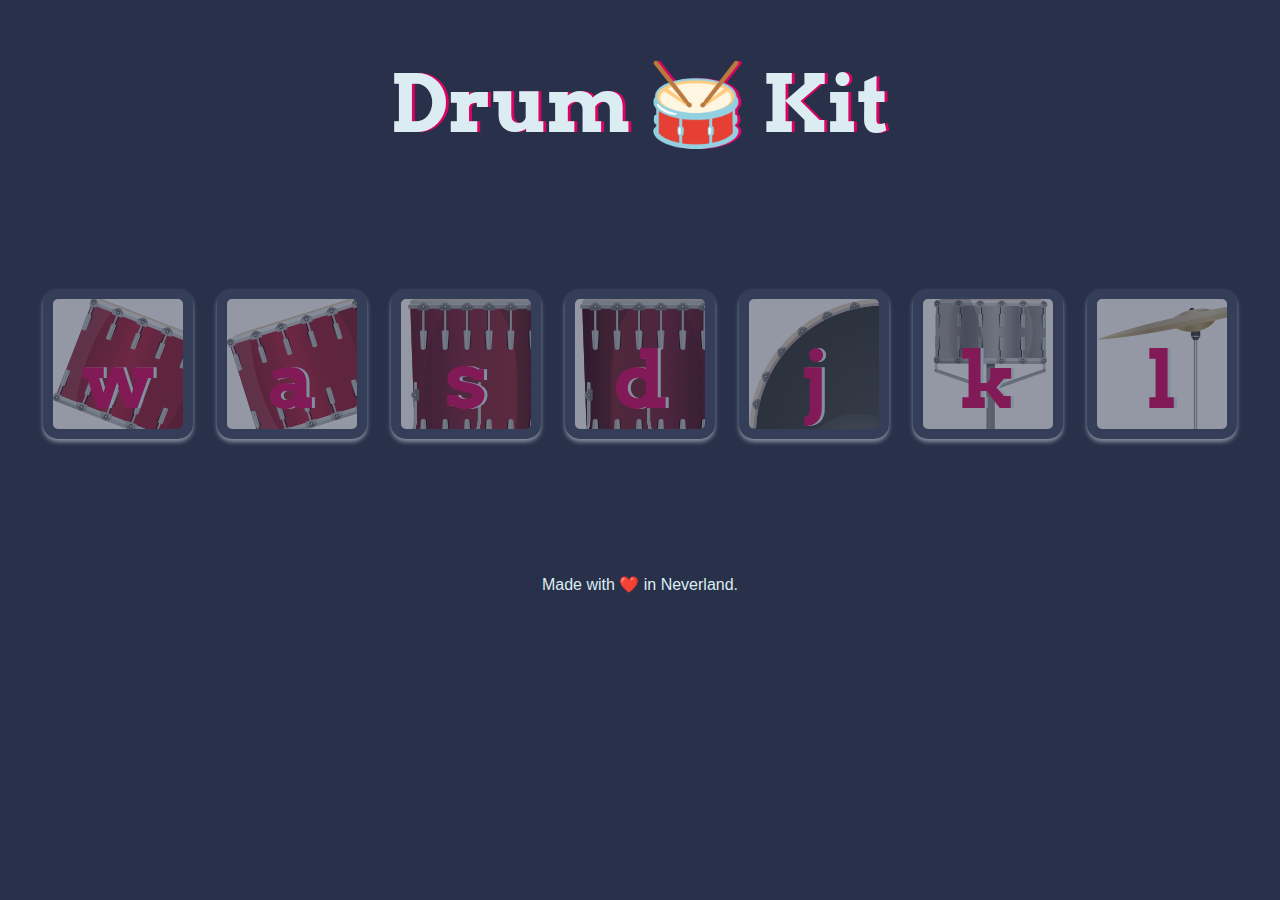
<file: drumroll/index.html>
<!DOCTYPE html>
<html lang="en" dir="ltr">

<head>
  <meta charset="utf-8">
  <title>Drum Kit</title>
  <link rel="stylesheet" href="styles.css">
  <link href="https://fonts.googleapis.com/css?family=Arvo" rel="stylesheet">
</head>

<body>

  <h1 id="title">Drum 🥁 Kit</h1>
  <div class="set">
    <button class="w drum pressed">w</button>
    <button class="a drum pressed">a</button>
    <button class="s drum pressed">s</button>
    <button class="d drum pressed">d</button>
    <button class="j drum pressed">j</button>
    <button class="k drum pressed">k</button>
    <button class="l drum pressed">l</button>
  </div>


  <footer>
    Made with ❤️ in Neverland.
  </footer>
</body>
<script src="index.js"></script>

</html>
</file>
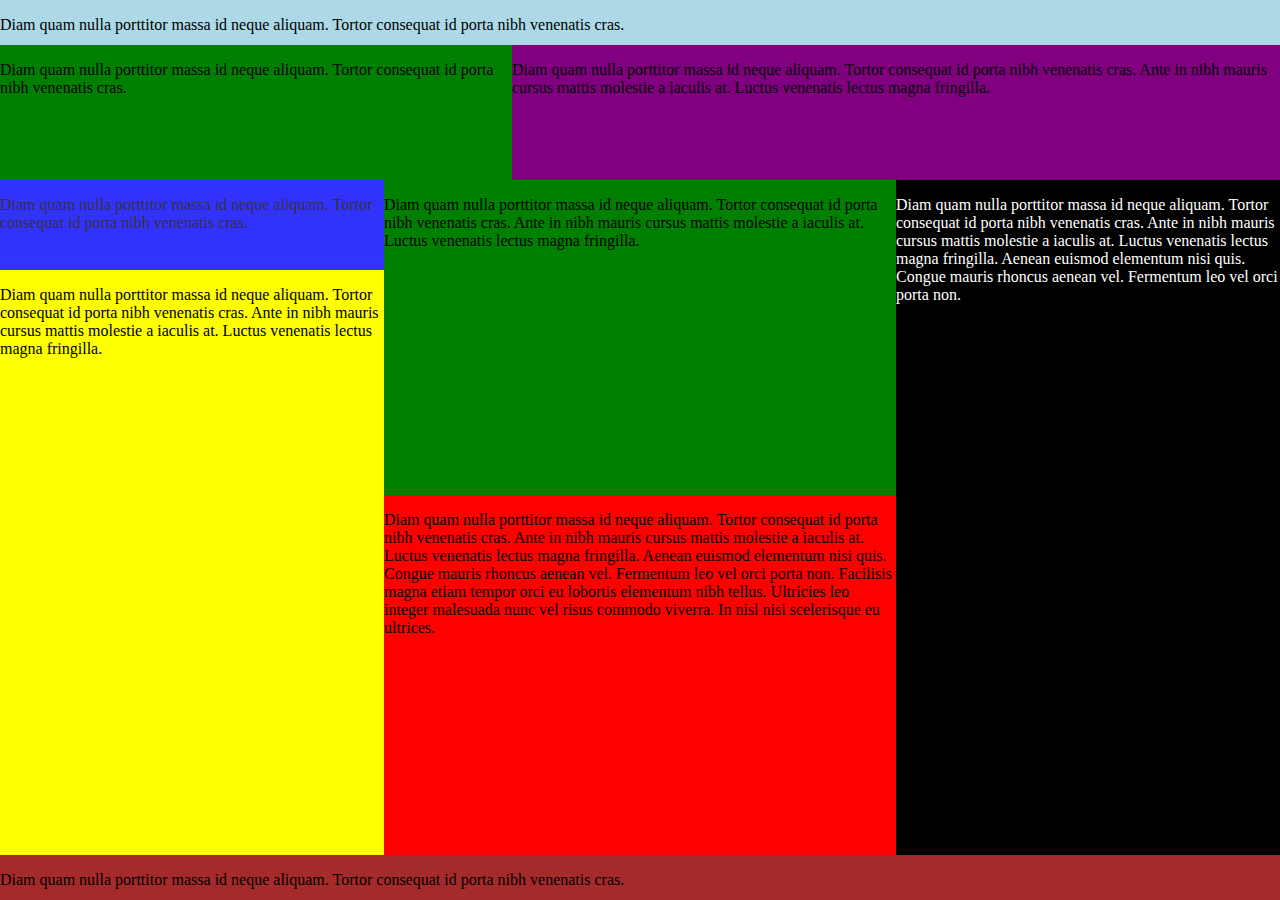
<file: kursinis/index.html>
<!DOCTYPE html>
<html lang="lt">

<head>
  <meta charset="UTF-8" />
  <title>Kursinis</title>
  <meta http-equiv="X-UA-Compatible" content="IE=edge">
  <meta name="viewport" content="width=device-width, initial-scale=1.0">
  <link rel="stylesheet" href="CSS/styles.css" />
</head>

<body>
  <div class="grid">
    <div class="pirmas">
      <p>
        Diam quam nulla porttitor massa id neque aliquam. Tortor consequat id porta nibh venenatis cras.
      </p>
    </div>
    <div class="antras">
      <p>
        Diam quam nulla porttitor massa id neque aliquam. Tortor consequat id porta nibh venenatis cras.
      </p>
    </div>
    <div class="trecias">
      <p>
        Diam quam nulla porttitor massa id neque aliquam. Tortor consequat id porta nibh venenatis cras. Ante in nibh mauris cursus mattis molestie a iaculis at. Luctus venenatis lectus magna fringilla.
      </p>
    </div>
    <div class="ketvirtas">
      <p>
        Diam quam nulla porttitor massa id neque aliquam. Tortor consequat id porta nibh venenatis cras.
      </p>
    </div>
    <div class="penktas">
      <p>
        Diam quam nulla porttitor massa id neque aliquam. Tortor consequat id porta nibh venenatis cras. Ante in nibh mauris cursus mattis molestie a iaculis at. Luctus venenatis lectus magna fringilla.
      </p>
    </div>
    <div class="sestas">
      <p>
        Diam quam nulla porttitor massa id neque aliquam. Tortor consequat id porta nibh venenatis cras. Ante in nibh mauris cursus mattis molestie a iaculis at. Luctus venenatis lectus magna fringilla.
      </p>
      </div>
    <div class="septintas">
      <p>
        Diam quam nulla porttitor massa id neque aliquam. Tortor consequat id porta nibh venenatis cras. Ante in nibh mauris cursus mattis molestie a iaculis at. Luctus venenatis lectus magna fringilla. Aenean euismod elementum nisi quis. Congue
        mauris rhoncus aenean vel. Fermentum leo vel orci porta non. Facilisis magna etiam tempor orci eu lobortis elementum nibh tellus. Ultricies leo integer malesuada nunc vel risus commodo viverra. In nisl nisi scelerisque eu ultrices.
      </p>
    </div>
    <div class="astuntas">
      <p class="puls">
        Diam quam nulla porttitor massa id neque aliquam. Tortor consequat id porta nibh venenatis cras. Ante in nibh mauris cursus mattis molestie a iaculis at. Luctus venenatis lectus magna fringilla. Aenean euismod elementum nisi quis. Congue
        mauris rhoncus aenean vel. Fermentum leo vel orci porta non.
      </p>
    </div>
    <div class="devintas">
    <p>
      Diam quam nulla porttitor massa id neque aliquam. Tortor consequat id porta nibh venenatis cras.
    </p>
  </div>
  </div>
</body>
<script src="/kursinis/JAVA/index.js"></script>

</html>
</file>
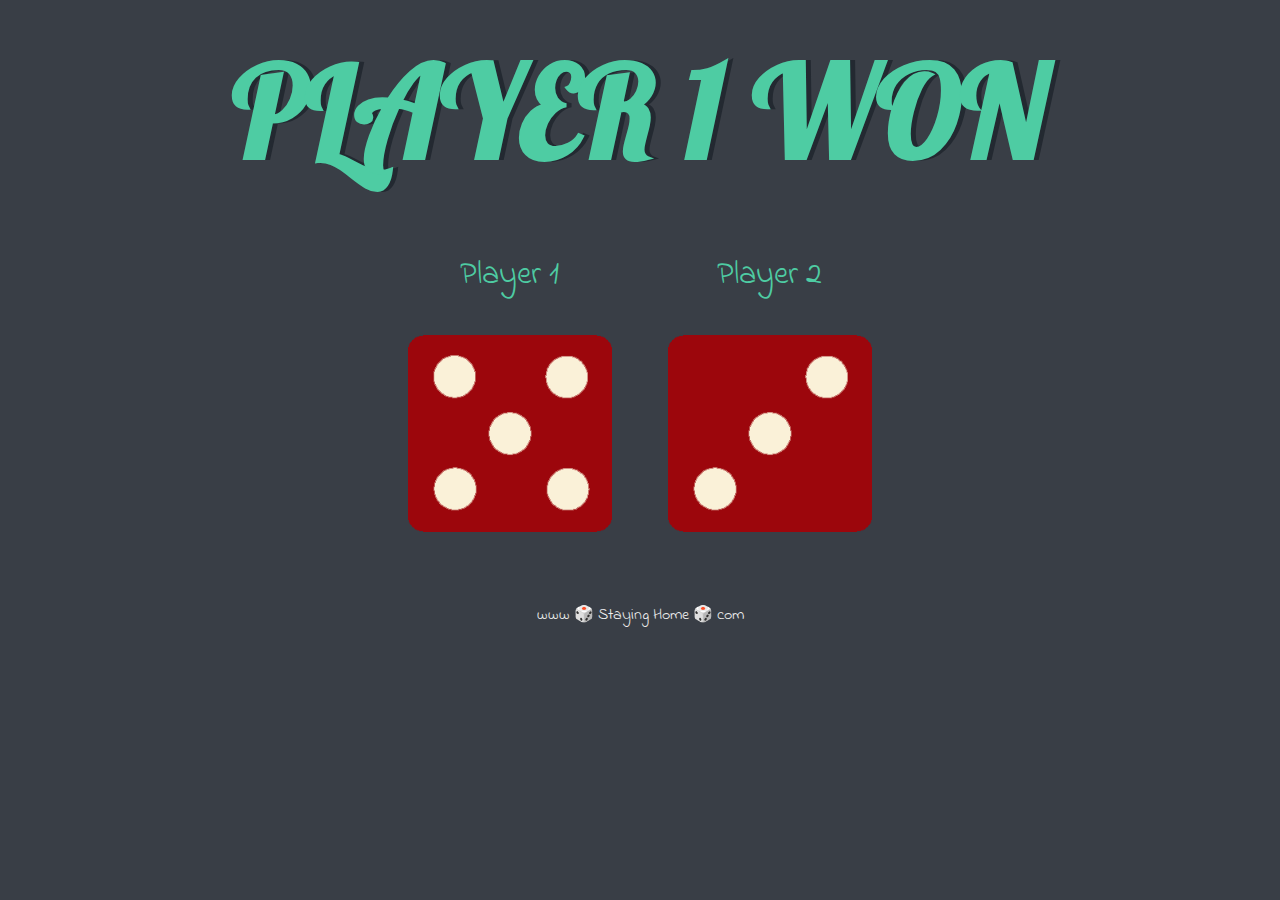
<file: DICEE/dicee.html>
<!DOCTYPE html>
<html lang="en" dir="ltr">
  <head>
    <meta charset="utf-8">
    <title>Dicee</title>
    <link rel="stylesheet" href="styles.css">
    <link href="https://fonts.googleapis.com/css?family=Indie+Flower|Lobster" rel="stylesheet">

  </head>
  <body>

    <div class="container">
      <h1>Refresh Me</h1>

      <div class="dice">
        <p>Player 1</p>
        <img class="img1" src="">
      </div>

      <div class="dice">
        <p>Player 2</p>
        <img class="img2" src="">
      </div>

    </div>


  </body>

  <footer>
    www 🎲 Staying Home 🎲 com
  </footer>
  <script src="script.js"></script>
</html>
</file>
<file: drumroll/styles.css>
body {
  text-align: center;
  background-color: #283149;
}

h1 {
  font-size: 5rem;
  color: #DBEDF3;
  font-family: "Arvo", cursive;
  text-shadow: 3px 0 #DA0463;

}

footer {
  color: #DBEDF3;
  font-family: sans-serif;
}

.w {
background-image:url(images/tom1.png);
}

.a {
background-image: url(images/tom2.png);
}

.s {
background-image: url(images/tom3.png);
}

.d {
background-image: url(images/tom4.png);
}

.j {
background-image: url(images/kick.png);
}

.k {
background-image: url(images/snare.png);
}

.l {
background-image: url(images/crash.png);
}

.set {
  margin: 10% auto;
}

.game-over {
  background-color: red;
  opacity: 0.8;
}

.pressed {
  box-shadow: 0 3px 4px 0 #DBEDF3;
  opacity: 0.5;
}

.red {
  color: red;
}

.drum {
  outline: none;
  border: 10px solid #404B69;
  font-size: 5rem;
  font-family: 'Arvo', cursive;
  line-height: 2;
  font-weight: 900;
  color: #DA0463;
  text-shadow: 3px 0 #DBEDF3;
  border-radius: 15px;
  display: inline-block;
  width: 150px;
  height: 150px;
  text-align: center;
  margin: 10px;
  background-color: white;
}
</file>
<file: kursinis/CSS/styles.css>
body {
  margin: 0;
  padding: 0;
}
@keyframes pulsate {
    0% {
       transform:scale(1.0);
   }
   50% {
       transform:scale(3.0);
   }
   100% {
      transform:scale(1.0);
   }
}
.grid {
  height: 100vh;
  display: grid;
  grid-template-columns: 30% 10% repeat(2, 30%);
  grid-template-rows: 5% 15% 10% 25% 40% 5%;
  grid-column-gap: 0px;
  grid-row-gap: 0px;
}

.pirmas:hover+.antras {
  background-color: green;
}

.pirmas {
  grid-area: 1 / 1 / 2 / 5;
  background-color: lightblue;
}

.antras:hover+.trecias {
  background-color: green;
}

.antras {
  grid-area: 2 / 1 / 3 / 3;
  background-color: orange;
}

.trecias:hover+.ketvirtas {
  background-color: green;
}

.trecias {
  grid-area: 2 / 3 / 3 / 5;
  background-color: purple;
}

.ketvirtas:hover+.penktas {
  background-color: green;
}

.ketvirtas {
  grid-area: 3 / 1 / 4 / 2;
  background-color: blue;
  opacity: 80%;
}

.penktas:hover+.sestas {
  background-color: green;
}

.penktas {
  grid-area: 4 / 1 / 6 / 2;
  background-color: yellow;
}

.sestas:hover+.septintas {
  background-color: green;
}

.sestas {
  grid-area: 3 / 2 / 5 / 4;
  background-color: green;
  transition: 4.5s ease-in .5s;
}
.sestas:hover {
  transform: rotate(180deg);
}

.septintas:hover+.astuntas {
  background-color: green;
}

.septintas {
  grid-area: 5 / 2 / 6 / 4;
  background-color: red;
}

.astuntas:hover+.devintas {
  background-color: green;
}

.astuntas {
  grid-area: 3 / 4 / 6 / 5;
  background-color: black;
  color: white;
}
.astuntas:hover p {
  animation-name: pulsate;
  animation-duration: 2s;
  animation-iteration-count: infinite;
  animation-delay: 0s;
}

.devintas {
  grid-area: 6 / 1 / 7 / 5;
  background-color: brown;
}


@media only screen and (max-width: 1024px) {
  .grid {
    display: grid;
    grid-template-columns: 75% 25%;
    grid-template-rows: 5% 10% 15% 45% 20% 5%;
    grid-column-gap: 0px;
    grid-row-gap: 0px;
  }

  .pirmas:hover~.trecias {
    background-color: green;
  }

  .pirmas {
    grid-area: 1 / 1 / 2 / 3;
  }

  .antras {
    display: none;
  }

  .trecias {
    grid-area: 2 / 1 / 3 / 3;
  }

  .ketvirtas:hover+.penktas {
    background-color: yellow;
  }

  .ketvirtas {
    grid-area: 3 / 1 / 4 / 2;
    opacity: 100%;
  }

  /*.sestas:hover + .penktas{background-color: green;}*/
  /* be java nesugebejau padaryti */
  .sestas {
    grid-area: 4 / 1 / 5 / 2;
    opacity: 80%;
  }

  .penktas:hover~.astuntas {
    background-color: green;
  }

  .penktas {
    grid-area: 5 / 1 / 6 / 2;
  }

  .septintas {
    display: none;
  }
  p.astuntas:hover {
    animation: pulsate 1.5s ease-out;
    animation-iteration-count: infinite;
    opacity: 1.0;
    transform: scale(1);
    animation-delay: 3s;
}
  .astuntas {
    grid-area: 3 / 2 / 6 / 3;
  }

  .devintas {
    grid-area: 6 / 1 / 7 / 3;
  }
}
</file>
<file: DICEE/styles.css>
.container {
  width: 70%;
  margin: auto;
  text-align: center;
}

.dice {
  text-align: center;
  display: inline-block;

}

body {
  background-color: #393E46;
}

h1 {
  margin: 30px;
  font-family: 'Lobster', cursive;
  text-shadow: 5px 0 #232931;
  font-size: 8rem;
  color: #4ECCA3;
}

p {
  font-size: 2rem;
  color: #4ECCA3;
  font-family: 'Indie Flower', cursive;
}

img {
  width: 80%;
}

footer {
  margin-top: 5%;
  color: #EEEEEE;
  text-align: center;
  font-family: 'Indie Flower', cursive;

}
</file>
